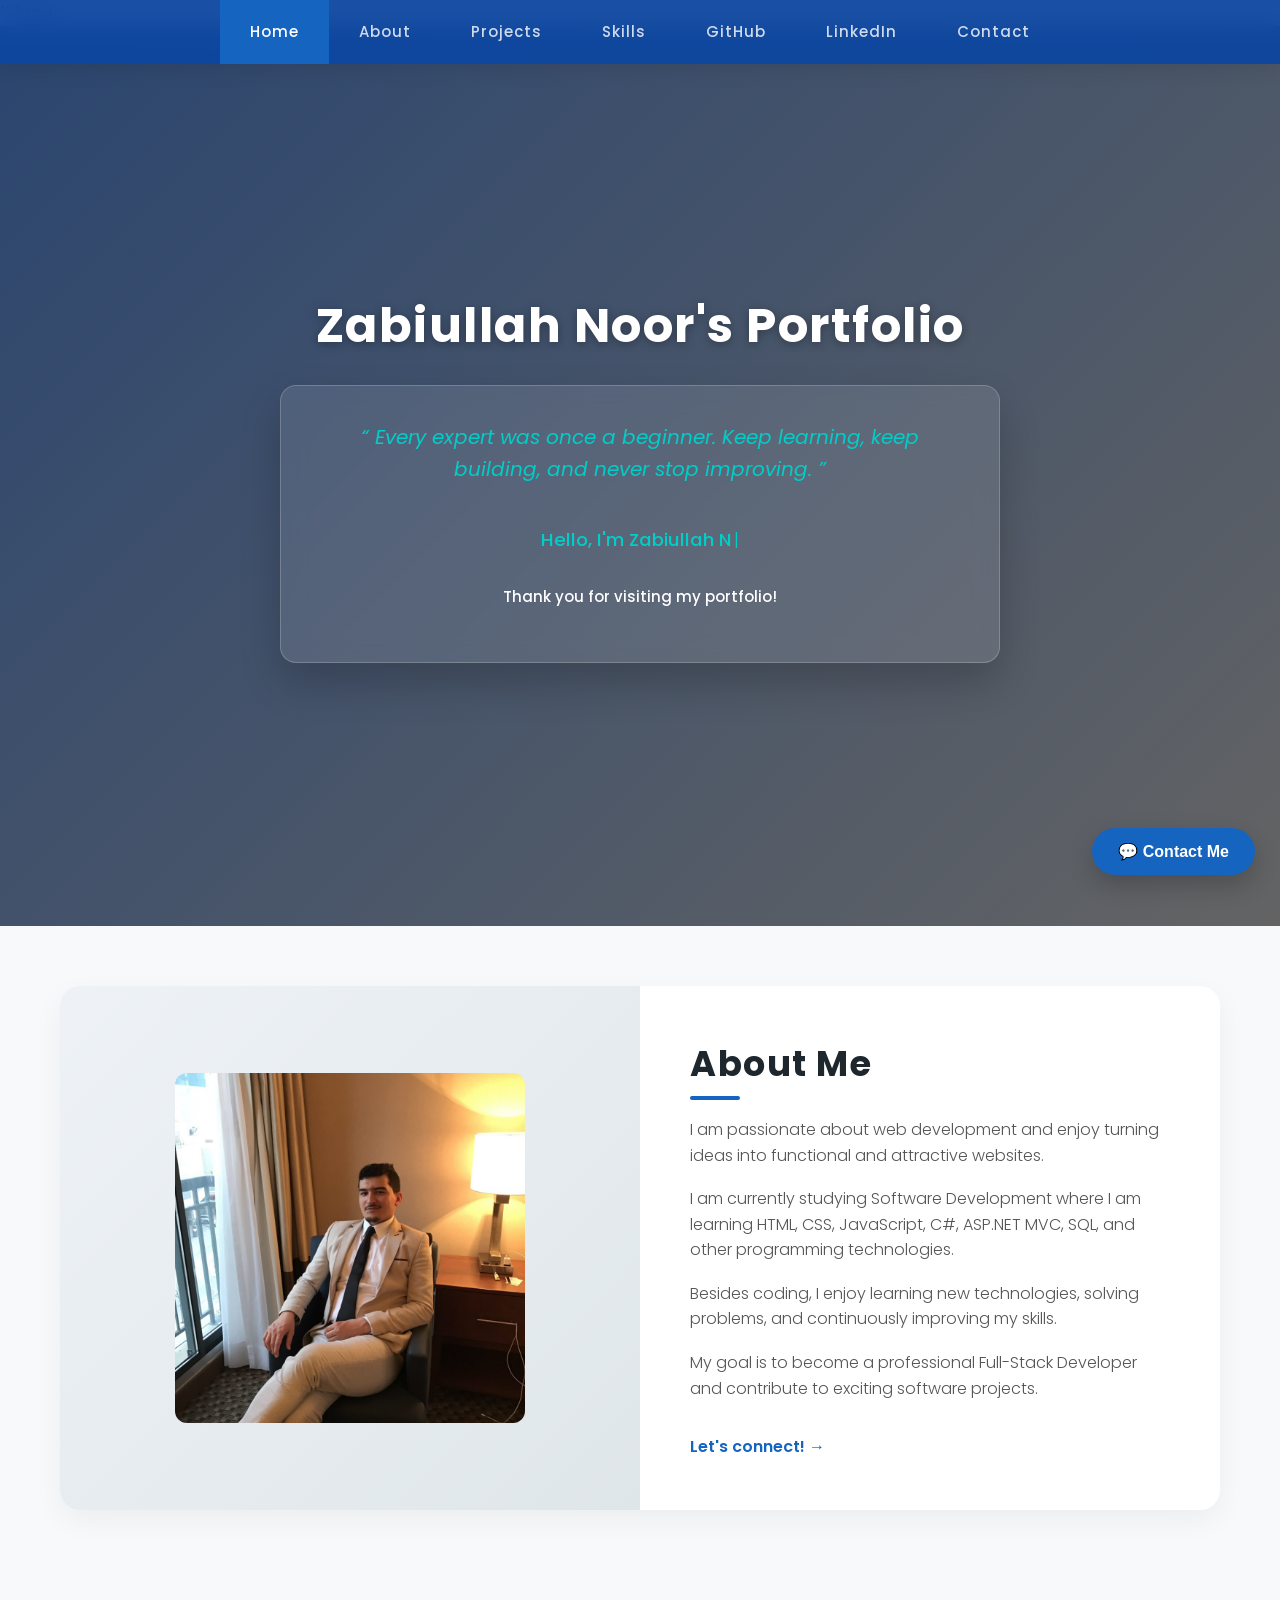
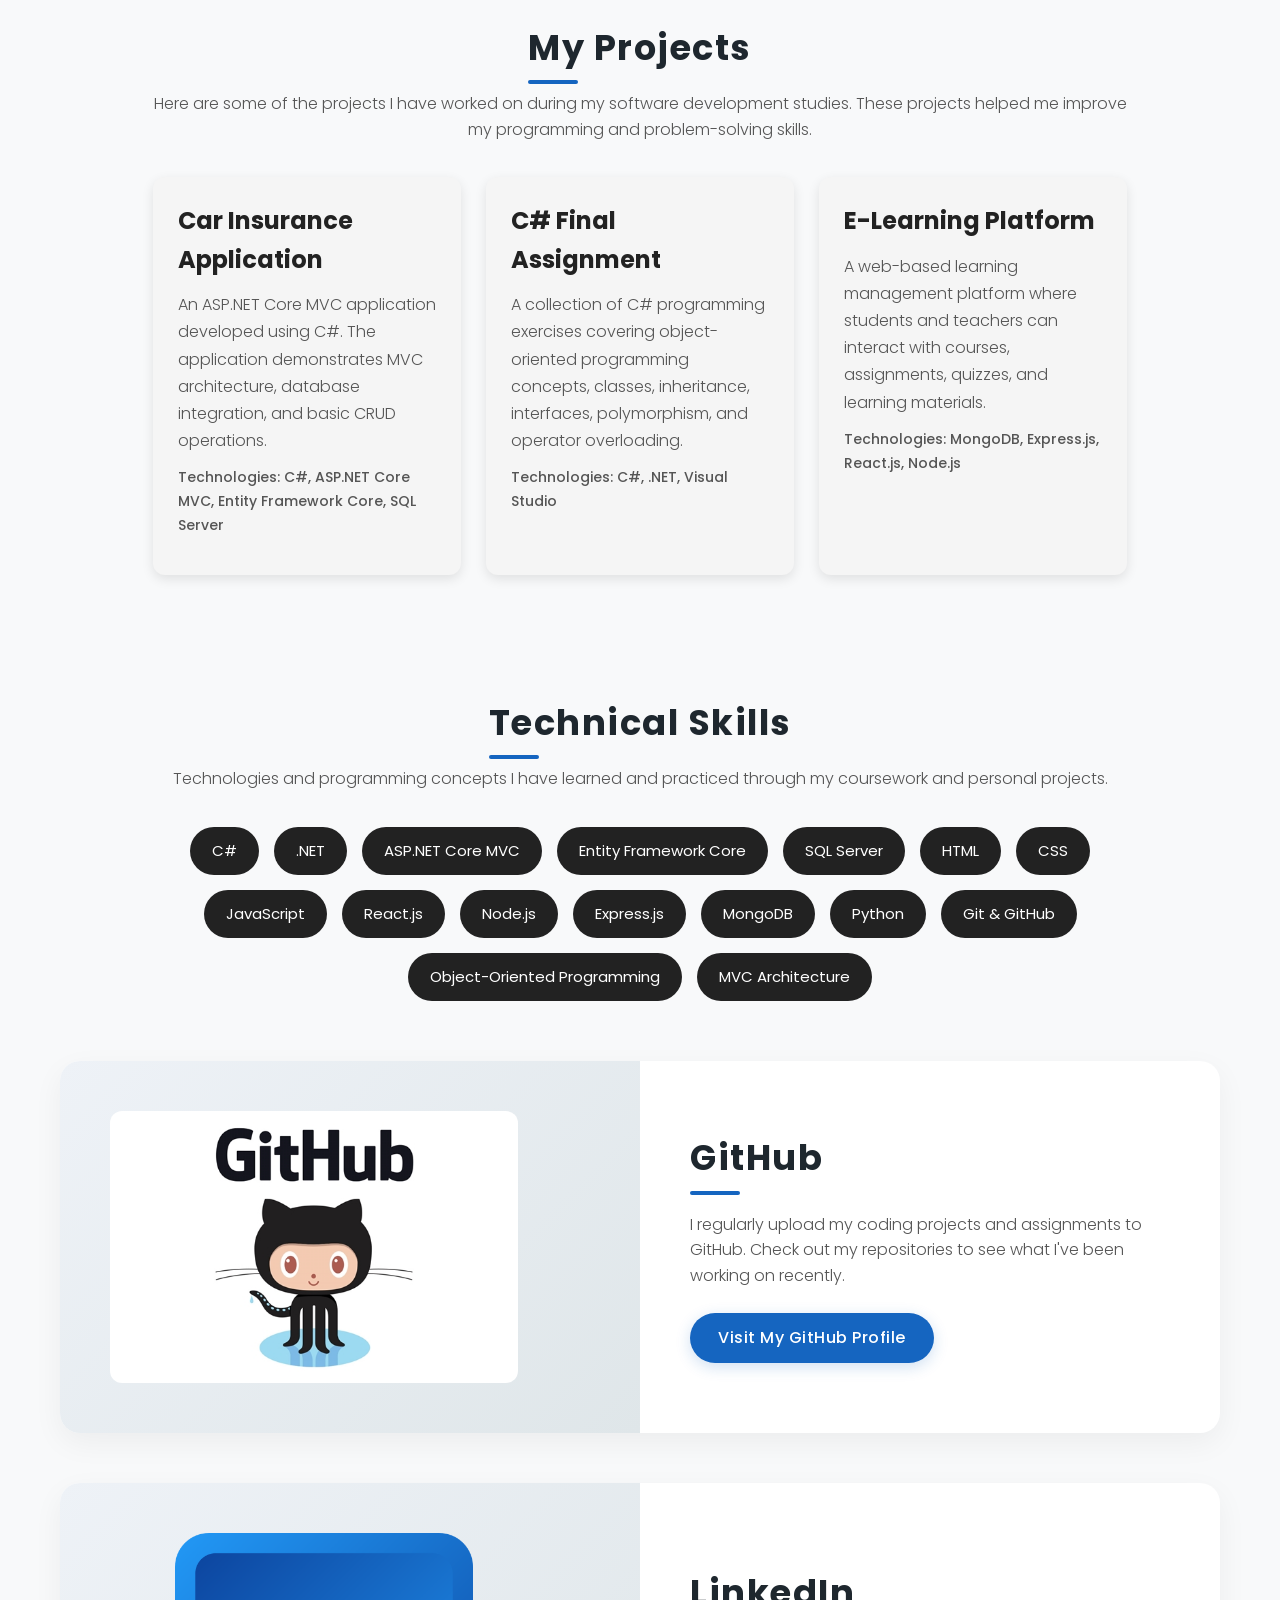
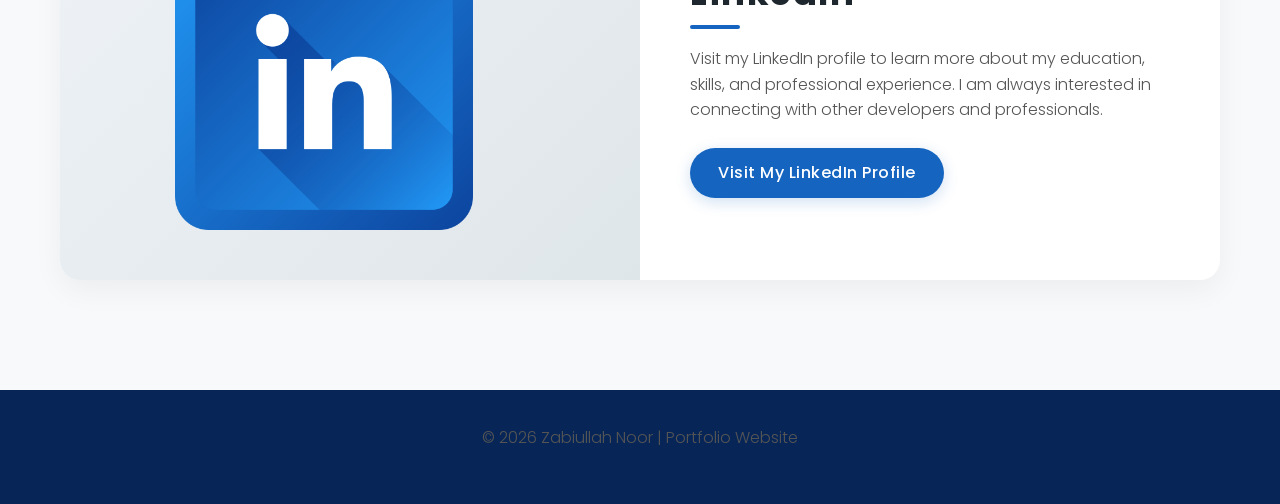
<file: index.html>
```html
<!DOCTYPE html>
<html lang="en">
<head>
    <meta charset="UTF-8">
    <meta name="viewport" content="width=device-width, initial-scale=1.0">
    <title>Zabiullah Noor | Portfolio</title>

    <!-- Google Font -->
    <link href="https://fonts.googleapis.com/css2?family=Poppins:wght@300;400;500;600;700&display=swap" rel="stylesheet">
    <link rel="stylesheet" href="stylesheet/portfolio.css">

    <!-- Projects and Skills Section Styling -->
    <style>
        .Projects_Section, .Skills_Section {
            padding: 60px 8%;
            text-align: center;
        }

        .Projects_Section h1, .Skills_Section h1 {
            margin-bottom: 15px;
        }

        .Section_Description {
            margin-bottom: 35px;
        }

        .Project_Container {
            display: grid;
            grid-template-columns: repeat(auto-fit, minmax(250px, 1fr));
            gap: 25px;
        }

        .Project_Card {
            padding: 25px;
            border-radius: 12px;
            background: #f5f5f5;
            color: #222;
            text-align: left;
            box-shadow: 0 4px 12px rgba(0,0,0,0.1);
            transition: transform 0.3s ease;
        }

        .Project_Card:hover {
            transform: translateY(-5px);
        }

        .Project_Card h2 {
            margin-bottom: 12px;
            color: #222;
        }

        .Project_Card p {
            line-height: 1.7;
            margin-bottom: 12px;
        }

        .Project_Tech {
            font-size: 14px;
            font-weight: 500;
            color: #555;
        }

        .Skills_Container {
            display: flex;
            justify-content: center;
            flex-wrap: wrap;
            gap: 15px;
            margin-top: 25px;
        }

        .Skill_Item {
            background: #222;
            color: white;
            padding: 12px 22px;
            border-radius: 25px;
            font-size: 15px;
            transition: background 0.3s ease;
        }

        .Skill_Item:hover {
            background: #007bff;
        }

        @media screen and (max-width: 600px) {
            .Projects_Section, .Skills_Section {
                padding: 40px 5%;
            }
        }
    </style>
</head>

<body>

    <!-- Navigation -->
    <nav class="Navbar">
        <div class="Nav-Container">
            <a class="active" href="#Home">Home</a>
            <a href="#About">About</a>
            <a href="#Projects">Projects</a>
            <a href="#Skills">Skills</a>
            <a href="#GitHub">GitHub</a>
            <a href="#LinkedIn">LinkedIn</a>
            <a href="#Contact">Contact</a>
        </div>
    </nav>

    <!-- Home / Hero Section -->
    <header id="Home" class="Hero_Section">
        <video autoplay muted loop id="Typing_Video">
            <source src="images/video/Typing1.mp4" type="video/mp4">
            Your browser does not support HTML5 video.
        </video>

        <div class="Video_Text">
            <h1 class="white-text">Zabiullah Noor's Portfolio</h1>

            <div class="Hero_Content">
                <q class="Quote">
                    Every expert was once a beginner. Keep learning, keep building, and never stop improving.
                </q>

                <div id="typing-container">
                    <span id="typing-text"></span><span class="cursor">|</span>
                </div>

                <p class="Thank_You">Thank you for visiting my portfolio!</p>
            </div>
        </div>
    </header>

    <!-- Main Content Container -->
    <main class="Content_Wrapper">

        <!-- About Section -->
        <section class="Row Card_Layout" id="About">
            <div class="Column Image_Side">
                <img src="images/mine.jpeg" alt="About Me">
            </div>

            <div class="Column Text_Side">
                <h1>About Me</h1>

                <p>I am passionate about web development and enjoy turning ideas into functional and attractive websites.</p>

                <p>I am currently studying Software Development where I am learning HTML, CSS, JavaScript, C#, ASP.NET MVC, SQL, and other programming technologies.</p>

                <p>Besides coding, I enjoy learning new technologies, solving problems, and continuously improving my skills.</p>

                <p>My goal is to become a professional Full-Stack Developer and contribute to exciting software projects.</p>

                <a href="#Contact" class="Btn_Link">Let's connect! →</a>
            </div>
        </section>


        <!-- Projects Section -->
        <section class="Projects_Section" id="Projects">

            <h1>My Projects</h1>

            <p class="Section_Description">
                Here are some of the projects I have worked on during my software development studies.
                These projects helped me improve my programming and problem-solving skills.
            </p>

            <div class="Project_Container">

                <!-- Car Insurance Project -->
                <div class="Project_Card">
                    <h2>Car Insurance Application</h2>

                    <p>
                        An ASP.NET Core MVC application developed using C#.
                        The application demonstrates MVC architecture,
                        database integration, and basic CRUD operations.
                    </p>

                    <p class="Project_Tech">
                        Technologies: C#, ASP.NET Core MVC, Entity Framework Core, SQL Server
                    </p>
                </div>

                <!-- C# Final Assignment -->
                <div class="Project_Card">
                    <h2>C# Final Assignment</h2>

                    <p>
                        A collection of C# programming exercises covering
                        object-oriented programming concepts, classes,
                        inheritance, interfaces, polymorphism, and operator overloading.
                    </p>

                    <p class="Project_Tech">
                        Technologies: C#, .NET, Visual Studio
                    </p>
                </div>

                <!-- MERN Project -->
                <div class="Project_Card">
                    <h2>E-Learning Platform</h2>

                    <p>
                        A web-based learning management platform where
                        students and teachers can interact with courses,
                        assignments, quizzes, and learning materials.
                    </p>

                    <p class="Project_Tech">
                        Technologies: MongoDB, Express.js, React.js, Node.js
                    </p>
                </div>

            </div>
        </section>


        <!-- Technical Skills Section -->
        <section class="Skills_Section" id="Skills">

            <h1>Technical Skills</h1>

            <p class="Section_Description">
                Technologies and programming concepts I have learned and practiced
                through my coursework and personal projects.
            </p>

            <div class="Skills_Container">
                <span class="Skill_Item">C#</span>
                <span class="Skill_Item">.NET</span>
                <span class="Skill_Item">ASP.NET Core MVC</span>
                <span class="Skill_Item">Entity Framework Core</span>
                <span class="Skill_Item">SQL Server</span>
                <span class="Skill_Item">HTML</span>
                <span class="Skill_Item">CSS</span>
                <span class="Skill_Item">JavaScript</span>
                <span class="Skill_Item">React.js</span>
                <span class="Skill_Item">Node.js</span>
                <span class="Skill_Item">Express.js</span>
                <span class="Skill_Item">MongoDB</span>
                <span class="Skill_Item">Python</span>
                <span class="Skill_Item">Git & GitHub</span>
                <span class="Skill_Item">Object-Oriented Programming</span>
                <span class="Skill_Item">MVC Architecture</span>
            </div>

        </section>


        <!-- GitHub Section -->
        <section class="Row Card_Layout Reverse" id="GitHub">

            <div class="Column Text_Side">
                <h1>GitHub</h1>

                <p>
                    I regularly upload my coding projects and assignments to GitHub.
                    Check out my repositories to see what I've been working on recently.
                </p>

                <div class="Center_Btn">
                    <a href="https://github.com/zabiullah-noor"
                       target="_blank"
                       rel="noopener noreferrer"
                       class="Btn_Primary">
                        Visit My GitHub Profile
                    </a>
                </div>
            </div>

            <div class="Column Image_Side">
                <a href="https://github.com/zabiullah-noor"
                   target="_blank"
                   rel="noopener noreferrer"
                   class="Img_Hover_Wrap">
                    <img src="images/github.jpg" alt="GitHub">
                </a>
            </div>

        </section>


        <!-- LinkedIn Section -->
        <section class="Row Card_Layout Reverse" id="LinkedIn">

            <div class="Column Text_Side">
                <h1>LinkedIn</h1>

                <p>
                    Visit my LinkedIn profile to learn more about my education,
                    skills, and professional experience. I am always interested
                    in connecting with other developers and professionals.
                </p>

                <div class="Center_Btn">
                    <a href="https://www.linkedin.com/in/zabiullah-noor-1a97a6380/"
                       target="_blank"
                       rel="noopener noreferrer"
                       class="Btn_Primary">
                        Visit My LinkedIn Profile
                    </a>
                </div>
            </div>

            <div class="Column Image_Side">
                <a href="https://www.linkedin.com/in/zabiullah-noor-1a97a6380/"
                   target="_blank"
                   rel="noopener noreferrer">
                    <img src="images/linkedin.png" alt="LinkedIn Logo">
                </a>
            </div>

        </section>


        <!-- Floating Contact Button -->
        <button id="openContact" class="Floating_Contact">
            💬 Contact Me
        </button>


        <!-- Sliding Contact Panel -->
        <div id="contactPanel" class="Contact_Panel">

            <button id="closeContact" class="Close_Button">
                ✖
            </button>

            <h2>Contact Me</h2>

            <form class="Modern_Form">

                <input type="text" placeholder="Your Name" required>

                <input type="email" placeholder="Your Email" required>

                <textarea placeholder="Your Message"></textarea>

                <button class="Btn_Submit">
                    Send
                </button>

            </form>

        </div>

    </main>

    <script src="js/portfolio.js"></script>

    <!-- Footer -->
    <footer>
        <p>&copy; 2026 Zabiullah Noor | Portfolio Website</p>
    </footer>

</body>
</html>
</file>
<file: stylesheet/portfolio.css>
/***** MODERN DESIGN VARIABLES *****/
:root {
    --primary-color: #1565c0;
    --primary-dark: #0d47a1;
    --accent-color: #00cec9;
    --text-main: #2d3436;
    --text-dark: #1e272e;
    --bg-light: #f8f9fa;
    --bg-white: #ffffff;
    --glass-bg: rgba(255, 255, 255, 0.1);
    --glass-border: rgba(255, 255, 255, 0.2);
    --shadow-soft: 0 10px 30px rgba(0, 0, 0, 0.05);
    --shadow-strong: 0 15px 35px rgba(13, 71, 161, 0.12);
    --transition-smooth: all 0.4s cubic-bezier(0.165, 0.84, 0.44, 1);
}

/***** GENERAL RESET & STYLING *****/
* { 
    box-sizing: border-box; 
    margin: 0;
    padding: 0;
} 

html {
    scroll-behavior: smooth;
}

body {
    font-family: 'Poppins', sans-serif;
    background-color: var(--bg-light);
    color: var(--text-main);
    line-height: 1.6;
    overflow-x: hidden;
}

.Content_Wrapper {
    max-width: 1200px;
    margin: 0 auto;
    padding: 60px 20px;
}

/***** HEADINGS & TEXT *****/
h1 {
    font-size: 2.2rem;
    font-weight: 700;
    letter-spacing: 1.5px;
    color: var(--text-dark);
    margin-bottom: 25px;
    position: relative;
    display: inline-block;
}

section h1::after {
    content: '';
    position: absolute;
    bottom: -8px;
    left: 0;
    width: 50px;
    height: 4px;
    background: var(--primary-color);
    border-radius: 2px;
    transition: var(--transition-smooth);
}

section:hover h1::after {
    width: 80px;
    background: var(--accent-color);
}

p {
    font-weight: 300;
    font-size: 16px;
    margin-bottom: 18px;
    color: #555;
}

.Highlight {
    font-weight: 600;
    color: #fff;
    background: linear-gradient(120deg, var(--primary-color) 0%, var(--primary-dark) 100%);
    padding: 2px 8px;
    border-radius: 4px;
}

/***** FIXED NAVBAR *****/
.Navbar {
    position: fixed; 
    top: 0; 
    width: 100%; 
    z-index: 100; 
    background: rgba(13, 71, 161, 0.95);
    backdrop-filter: blur(10px);
    box-shadow: 0 4px 20px rgba(0,0,0,0.1); 
    animation: slideDown 0.6s ease-out;
}

.Nav-Container {
    max-width: 1200px;
    margin: 0 auto;
    display: flex;
    justify-content: center;
}

.Navbar a {
    color: rgba(255, 255, 255, 0.8); 
    padding: 20px 30px; 
    text-decoration: none; 
    font-size: 15px; 
    font-weight: 500;
    letter-spacing: 1px;
    transition: var(--transition-smooth);
}

.Navbar a:hover, .Navbar a.active {
    color: #fff;
    background-color: var(--primary-color);
}

@keyframes slideDown {
    from { transform: translateY(-100%); }
    to { transform: translateY(0); }
}

/***** HERO / VIDEO SECTION *****/
.Hero_Section {
    position: relative;
    height: 100vh;
    display: flex;
    align-items: center;
    justify-content: center;
    overflow: hidden;
}

#Typing_Video {
    position: absolute; 
    top: 50%;
    left: 50%;
    min-width: 100%; 
    min-height: 100%;
    width: auto;
    height: auto;
    z-index: -2; 
    transform: translate(-50%, -50%);
    object-fit: cover;
}

.Hero_Section::before {
    content: '';
    position: absolute;
    top: 0; left: 0; width: 100%; height: 100%;
    background: linear-gradient(135deg, rgba(7, 38, 87, 0.85) 0%, rgba(0, 0, 0, 0.6) 100%);
    z-index: -1;
}

.Video_Text {
    max-width: 800px;
    padding: 40px; 
    text-align: center;
    z-index: 1;
}

.white-text {
    color: #fff;
    font-size: 3rem;
    margin-bottom: 20px;
    text-shadow: 0 2px 10px rgba(0,0,0,0.3);
}

.Hero_Content {
    background: var(--glass-bg);
    backdrop-filter: blur(12px);
    -webkit-backdrop-filter: blur(12px);
    border: 1px solid var(--glass-border);
    padding: 35px;
    border-radius: 16px;
    box-shadow: 0 20px 40px rgba(0,0,0,0.2);
}

.Quote {
    display: block;
    font-style: italic; 
    font-size: 20px;
    color: var(--accent-color);
    margin-bottom: 25px;
    font-weight: 400;
}

/* Dynamic Typing Animation Styling */
#typing-container {
    font-size: 1.15rem;
    font-weight: 300;
    color: #f1f2f6;
    min-height: 60px;
    display: flex;
    justify-content: center;
    align-items: center;
}

#typing-text {
    color: var(--accent-color);
    font-weight: 500;
}

.cursor {
    font-weight: 300;
    color: var(--accent-color);
    animation: blink 0.8s infinite;
    margin-left: 2px;
}

@keyframes blink {
    0%, 100% { opacity: 1; }
    50% { opacity: 0; }
}

.Thank_You {
    color: #fff;
    font-weight: 500;
    margin-top: 15px;
    font-size: 15px;
}

/***** CARD LAYOUTS *****/
.Card_Layout {
    display: flex;
    flex-wrap: wrap;
    align-items: center;
    background-color: var(--bg-white);
    border-radius: 20px;
    margin-bottom: 50px;
    overflow: hidden;
    box-shadow: var(--shadow-soft);
    transition: var(--transition-smooth);
    opacity: 1;
    transform: translateY(0);
}

.Card_Layout:hover {
    transform: translateY(-5px);
    box-shadow: var(--shadow-strong);
}

.Card_Layout.Reverse {
    flex-direction: row-reverse;
}

.Column {
    flex: 1;
    min-width: 300px;
    padding: 50px;
}

.Image_Side {
    display: flex;
    justify-content: center;
    align-items: center;
    background: linear-gradient(135deg, #eef2f7 0%, #dfe6e9 100%);
    align-self: stretch;
}

.Image_Side img {
    max-width: 85%;
    max-height: 350px;
    object-fit: contain;
    border-radius: 12px;
    transition: var(--transition-smooth);
}

.Card_Layout:hover .Image_Side img {
    transform: scale(1.05);
}

/***** BUTTONS & LINKS *****/
.Btn_Link {
    display: inline-block;
    color: var(--primary-color);
    font-weight: 600;
    text-decoration: none;
    margin-top: 15px;
    transition: var(--transition-smooth);
}

.Btn_Link:hover {
    color: var(--primary-dark);
    transform: translateX(5px);
}

.Center_Btn {
    text-align: left;
    margin-top: 25px;
}

.Btn_Primary {
    display: inline-block;
    background: var(--primary-color);
    color: #fff;
    padding: 12px 28px;
    border-radius: 30px;
    text-decoration: none;
    font-weight: 500;
    letter-spacing: 0.5px;
    box-shadow: 0 4px 15px rgba(21, 101, 192, 0.2);
    transition: var(--transition-smooth);
}

.Btn_Primary:hover {
    background: var(--primary-dark);
    transform: translateY(-2px);
    box-shadow: 0 6px 20px rgba(13, 71, 161, 0.3);
}

/***** FLOATING CONTACT BUTTON *****/
.Floating_Contact {
    position: fixed;
    bottom: 25px;
    right: 25px;
    background-color: var(--primary-color);
    color: #ffffff;
    border: none;
    border-radius: 50px;
    padding: 14px 26px;
    font-size: 1rem;
    font-weight: 600;
    cursor: pointer;
    box-shadow: 0 10px 25px rgba(0,0,0,0.2);
    transition: var(--transition-smooth);
    z-index: 999;
}

.Floating_Contact:hover {
    background-color: var(--primary-dark);
    transform: translateY(-3px);
}

/***** SLIDING CONTACT PANEL *****/
.Contact_Panel {
    position: fixed;
    top: 0;
    right: -420px;
    width: 380px;
    height: 100vh;
    background-color: #ffffff;
    box-shadow: -10px 0 30px rgba(0, 0, 0, 0.15);
    padding: 40px 30px;
    box-sizing: border-box;
    transition: right 0.35s cubic-bezier(0.4, 0, 0.2, 1);
    z-index: 1000;
    display: flex;
    flex-direction: column;
}

.Contact_Panel.active {
    right: 0;
}

.Close_Button {
    position: absolute;
    top: 20px;
    right: 20px;
    background: none;
    border: none;
    font-size: 1.4rem;
    cursor: pointer;
    color: #666666;
    transition: color 0.2s ease;
}

.Close_Button:hover {
    color: #000000;
}

.Contact_Panel h2 {
    margin-bottom: 20px;
    font-size: 1.5rem;
    color: var(--text-dark);
}

.Contact_Panel .Modern_Form {
    display: flex;
    flex-direction: column;
    gap: 15px;
}

.Contact_Panel input,
.Contact_Panel textarea {
    width: 100%;
    padding: 12px;
    border: 1px solid #dddddd;
    border-radius: 6px;
    font-family: inherit;
    font-size: 0.95rem;
    box-sizing: border-box;
    transition: var(--transition-smooth);
}

.Contact_Panel input:focus,
.Contact_Panel textarea:focus {
    outline: none;
    border-color: var(--primary-color);
    box-shadow: 0 0 0 3px rgba(21, 101, 192, 0.1);
}

.Contact_Panel textarea {
    resize: vertical;
    min-height: 120px;
}

.Contact_Panel .Btn_Submit {
    background: linear-gradient(135deg, var(--primary-color) 0%, var(--primary-dark) 100%);
    color: #ffffff;
    border: none;
    padding: 14px;
    border-radius: 6px;
    font-weight: 600;
    letter-spacing: 0.5px;
    cursor: pointer;
    transition: var(--transition-smooth);
}

.Contact_Panel .Btn_Submit:hover {
    transform: translateY(-2px);
    box-shadow: 0 6px 20px rgba(13, 71, 161, 0.3);
}

/***** FOOTER *****/
footer {
    padding: 35px 20px; 
    background-color: #072657;
    color: white;
    text-align: center;
    font-size: 14px;
}

/***** RESPONSIVENESS *****/
@media screen and (max-width: 768px) {
    .Navbar a {
        padding: 15px 12px;
        font-size: 13px;
    }
    
    .white-text {
        font-size: 2.2rem;
    }
    
    .Hero_Content {
        padding: 20px;
    }

    .Quote {
        font-size: 16px;
    }

    .Column {
        padding: 30px 20px;
    }

    .Card_Layout.Reverse {
        flex-direction: row;
    }

    .Contact_Panel {
        width: 100%;
    }
}
</file>
